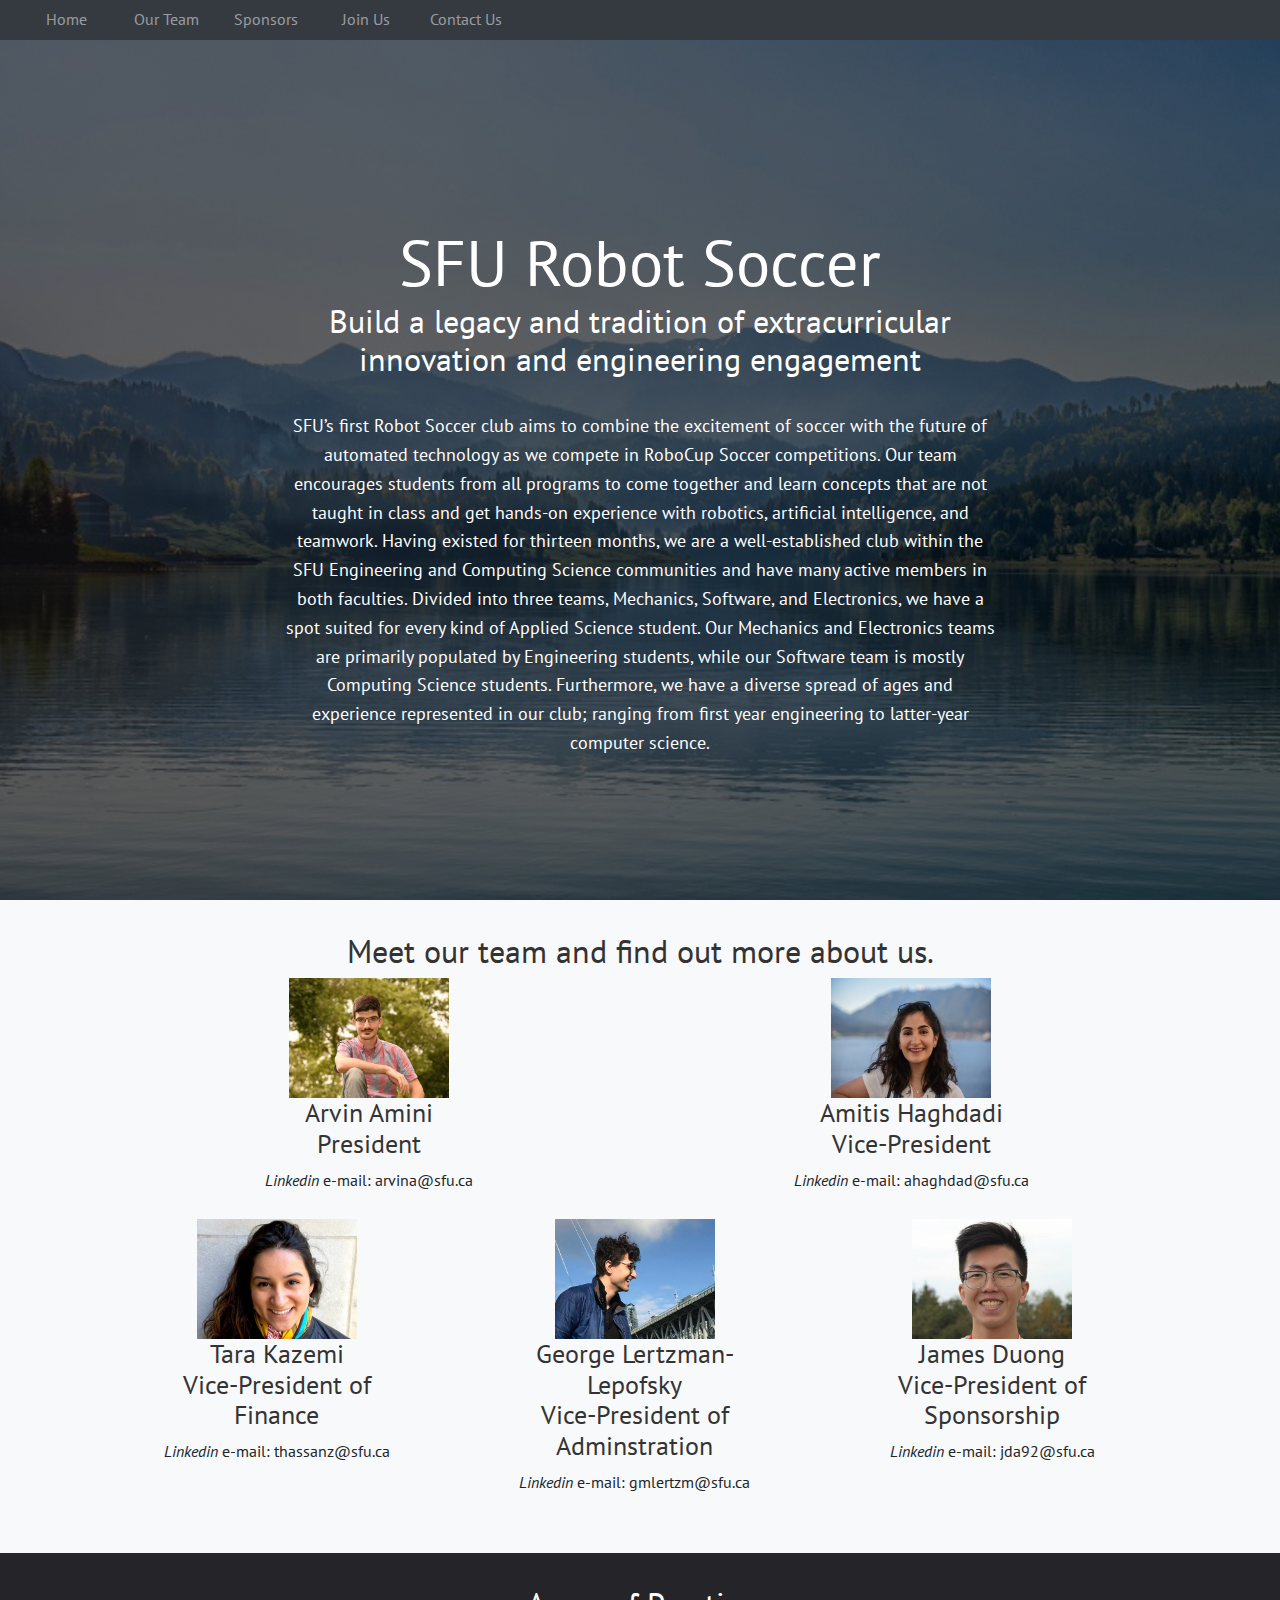
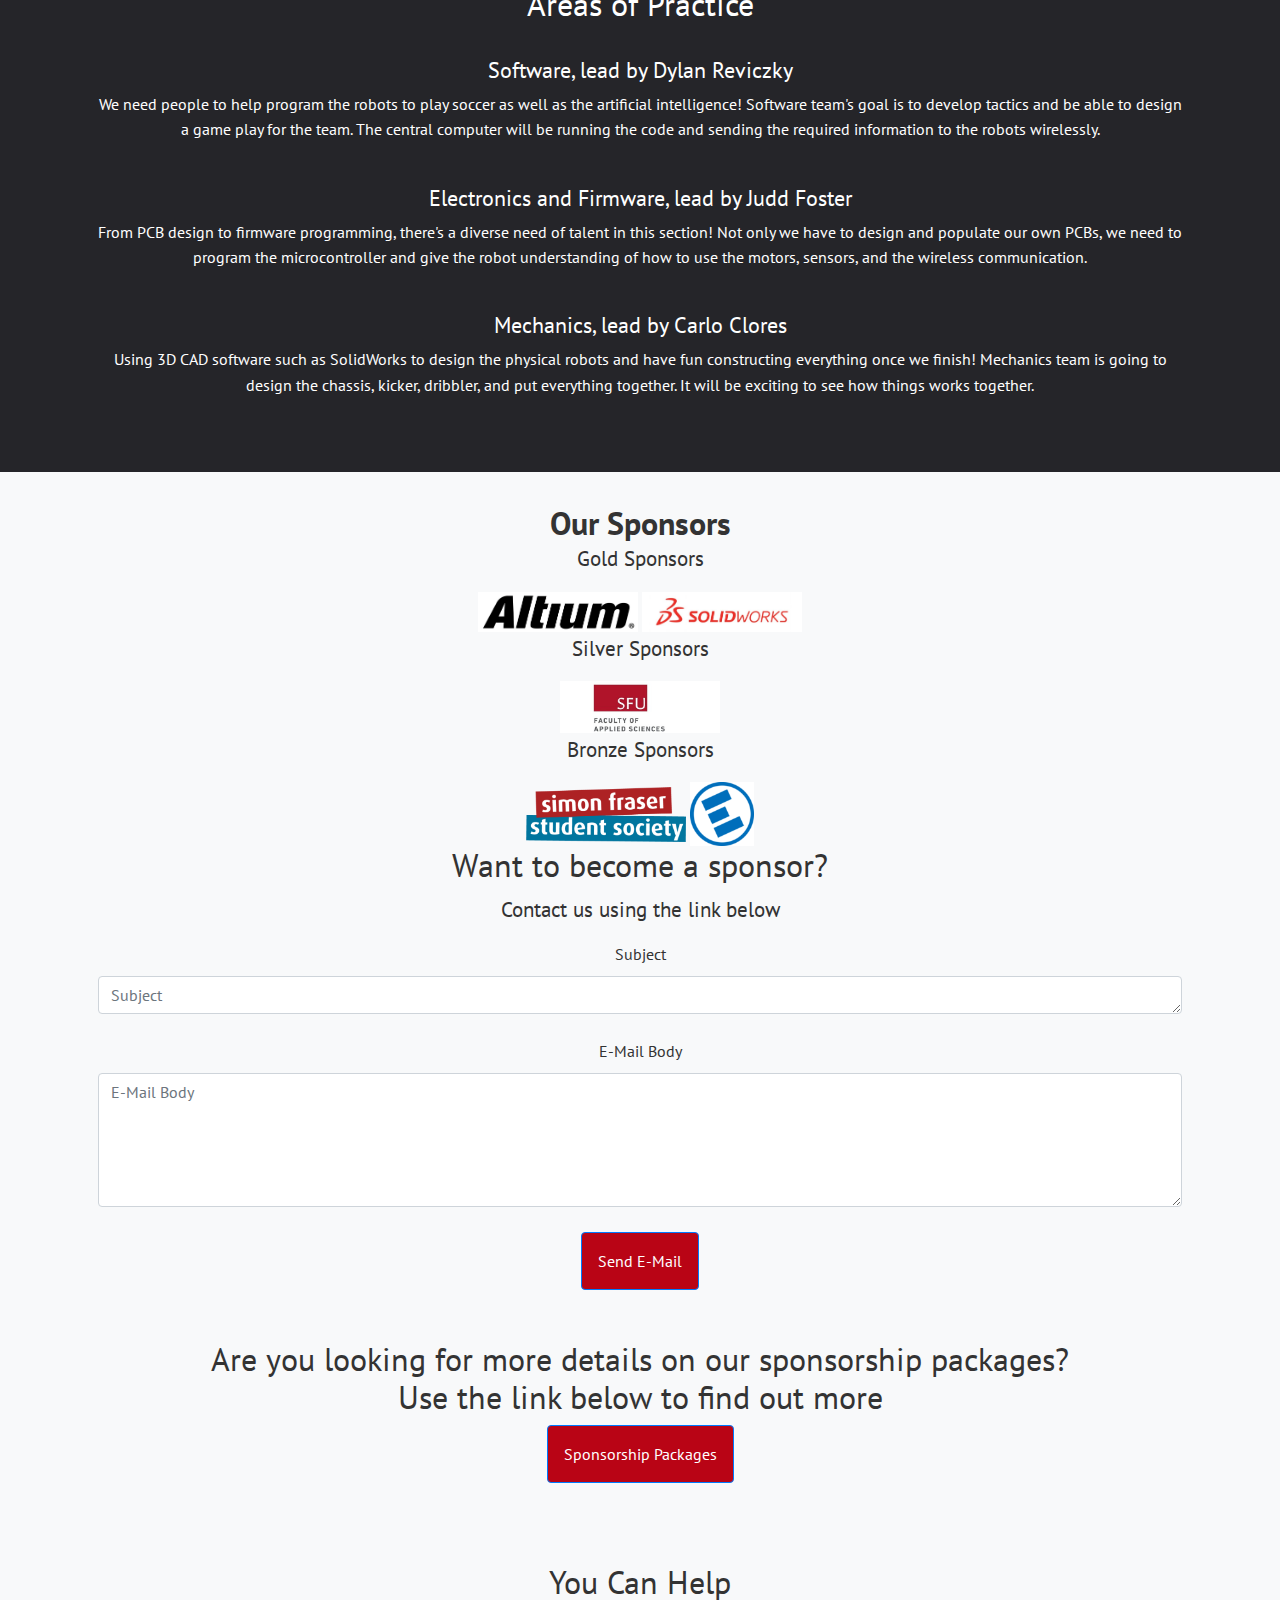
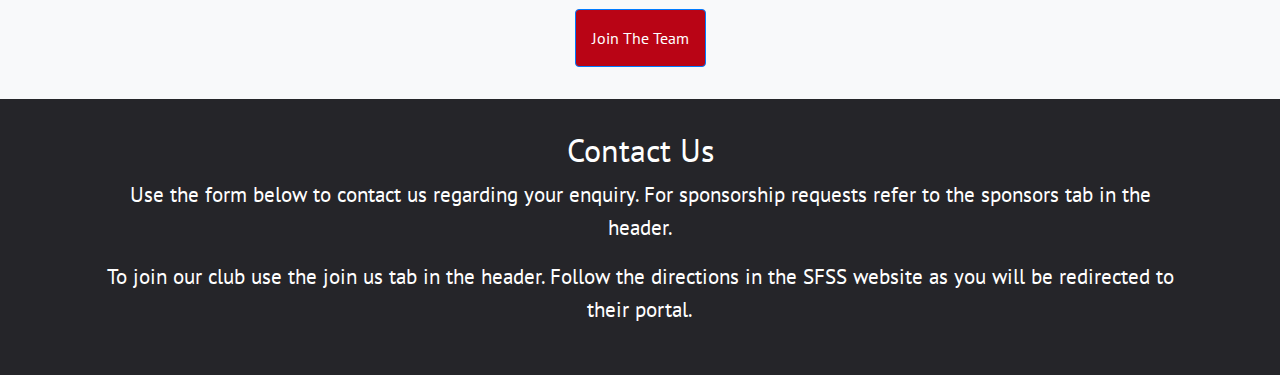
<file: index.html>
<!DOCTYPE html>
<html lang="en">

<head>
    <meta charset="UTF-8">
    <meta name="viewport" content="width=device-width, initial-scale=1.0">
    <meta http-equiv="X-UA-Compatible" content="ie=edge">

    <meta name="description" content="SFU Robot Soccer Club.">
    <meta name="keywords" content=" SFU, Simon Fraser, university, robot, soccer, club">
    <meta name="viewport" content="width=device-width, initial-scale=1.0">


    <link rel="stylesheet" href="https://maxcdn.bootstrapcdn.com/bootstrap/4.0.0/css/bootstrap.min.css"
          integrity="sha384-Gn5384xqQ1aoWXA+058RXPxPg6fy4IWvTNh0E263XmFcJlSAwiGgFAW/dAiS6JXm" crossorigin="anonymous">
    <link rel="stylesheet" href="https://use.fontawesome.com/releases/v5.2.0/css/all.css"
          integrity="sha384-hWVjflwFxL6sNzntih27bfxkr27PmbbK/iSvJ+a4+0owXq79v+lsFkW54bOGbiDQ"
          crossorigin="anonymous">
    <link rel="shortcut icon" type="image/x-icon" href="/icon.ico">
    <link rel="stylesheet" href="css/style.css">
    <title>SFU Robot Soccer Club</title>

    <link rel="shortcut icon" href="icon.png" type="image/x-icon">

</head>

<body>

<!-- Showcase & Nav -->
<div>
        <nav class='navbar navbar-expand-lg navbar-dark fixed-top bg-dark'>
            <ul class='navbar-nav mr-auto'>
                <li class="nav-item">
                    <a class="nav-link" href="#showcase">Home</a>
                </li>
                <li class="nav-item">
                    <a class="nav-link"  href='#team'>Our Team</a>
                </li>
                <!--     <li>
                         <a href='#Areas'>Areas-of-Practice</a>
                     </li> -->
                <li class="nav-item">
                    <a class="nav-link"  href='#Sponsors'>Sponsors</a>
                </li>
                <li class="nav-item">
                    <a class="nav-link"  href='#Join'>Join Us</a>
                </li>
                <li class="nav-item">
                    <a class="nav-link"  href='#Contact'>Contact Us</a>
                </li>
            </ul>
        </nav>
</div>
    <div style="background:linear-gradient(
      rgba(0, 0, 0, 0.6),
      rgba(0, 0, 0, 0.6)
    ), url(img/showcase.jpg) no-repeat center/cover;" class="container-fluid" id="showcase">
	<div class="container">
	<div class=row>
		<div class="col">
		</div>
		<div class="col-8">
        <h1 style="text-align:center">SFU Robot Soccer</h1>
		</div>
		<div class="col">
		</div>
	</div>
	<div class="row">
		<div class="col">
		</div>
		<div class="col-8">
        <h2 style="text-align:center">Build a legacy and tradition of extracurricular innovation and engineering engagement</h2>
		</div>
		<div class="col">
		</div>
	</div>
        <br>
	<div class=row>
		<div class="col">
		</div>
		<div class="col-8">
        <p style="text-align:center; font-size:18px">
            SFU’s first Robot Soccer club aims to combine the excitement of soccer with the future of automated
            technology as we compete in RoboCup Soccer competitions. Our team encourages students from all programs to
            come together and learn concepts that are not taught in class and get hands-on experience with robotics,
            artificial intelligence, and teamwork. Having existed for thirteen months, we are a well-established club
            within the SFU Engineering and Computing Science communities and have many active members in both faculties.
            Divided into three teams, Mechanics, Software, and Electronics, we have a spot suited for every kind of
            Applied Science student. Our Mechanics and Electronics teams are primarily populated by Engineering
            students, while our Software team is mostly Computing Science students. Furthermore, we have a diverse
            spread of ages and experience represented in our club; ranging from first year engineering to latter-year
            computer science.
        </p>
		</div>
		<div class="col">
		</div>
	</div>
	</div>
    </div>
</div>


<!-- team Section -->
<section id="team" class="section bg-light">
    <div class="container">
        <h3>Meet our team and find out more about us.</h3>

        <div class="members">
            <div class="sideStackTop">
                <div id="l">

                    <img src="img/arvin.jpg" alt="" style="width:160px;height:120px;">
                    <div class="container">
                        <h4>Arvin Amini <br> President</h4>
                        <a href="https://www.linkedin.com/in/arvin-amini" class="btn-light">
                            <i class="fab fa-linkedin"> Linkedin</i>
                        </a>
                        <a href="mailto:arvina@sfu.ca?Subject=SFU%20Robot%20Club" class="btn-light">
                            <i class="fas fa-envelope"></i> e-mail: arvina@sfu.ca
                        </a>
                    </div>
                </div>

                <div id="r">
                    <img src="img/amitis.jpg" alt="" style="width:160px;height:120px;">

                    <div class="container">
                        <h4>Amitis Haghdadi <br> Vice-President</h4>
                    </div>
                    <div><a href="https://www.linkedin.com/in/amitis-haghdadi-397ba5140/" class="btn-light">
                        <i class="fab fa-linkedin-in"> Linkedin</i>
                    </a>
                        <a href="mailto:ahaghdad@sfu.ca?Subject=SFU%20Robot%20Club" class="btn-light">
                            <i class="fas fa-envelope"></i> e-mail: ahaghdad@sfu.ca
                        </a>
                    </div>

                </div>


            </div>
		<br>
            <div class="sideStackBottom">


                <div id="rr">

                    <img src="img/tara.jpg" alt="" style="width:160px;height:120px;">
                    <div class="container">
                        <h4>Tara Kazemi
                            <br>Vice-President of Finance</h4>
                    </div>
                    <a href="https://www.linkedin.com/in/tarahk/" class="btn-light">
                        <i class="fab fa-linkedin-in"> Linkedin</i>
                    </a>
                    <a href="mailto:thassanz@sfu.ca?Subject=SFU%20Robot%20Club" class="btn-light">
                        <i class="fas fa-envelope"></i> e-mail: thassanz@sfu.ca
                    </a>
                </div>
                <div id="ll">

                    <img src="img/george.jpg" alt="" style="width:160px;height:120px;">
                    <div class="container">
                        <h4>George Lertzman-Lepofsky
                            <br>Vice-President of Adminstration</h4>
                    </div>
                    <a href="https://www.linkedin.com/in/georgelertzmanlepofsky/" class="btn-light">
                        <i class="fab fa-linkedin-in"> Linkedin</i>
                    </a>
                    <a href="mailto:gmlertzm@sfu.ca?Subject=SFU%20Robot%20Club" class="btn-light">
                        <i class="fas fa-envelope"></i> e-mail: gmlertzm@sfu.ca
                    </a>
                </div>
		<div id="cent">
			<img src="img/james.jpg" alt="" style="width:160px;height:120px;">
			<div class="container">
				<h4>James Duong
					<br>Vice-President of Sponsorship</h4>
			</div>
			<a href="https://www.linkedin.com/in/jamestduong/" class="btn-light">
				<i class="fab fa-linkedin-in"> Linkedin</i>
			</a>
			<a href="mailto:jda92@sfu.ca?Subject=SFU%20Robot%20Club" class="btn-light">
				<i class="fas fa-envelope"></i> e-mail: jda92@sfu.ca
			</a>
		</div>
            </div><br>

        </div>
    </div>
</section>


<!-- Areas Section -->
<section id="Areas" class="section">
    <div class="container">
        <div>
            <h3> Areas of Practice </h3>
            <br>
            <h2> Software, lead by Dylan Reviczky</h2>
            <p>We need people to help program the robots to play soccer as well as the artificial intelligence! Software
                team's goal is to develop tactics and be able to design a game play for the team. The central computer
                will be running the code and sending the required information to the robots wirelessly.</p>

            <br>
            <h2> Electronics and Firmware, lead by Judd Foster </h2>
            <p>From PCB design to firmware programming, there's a diverse need of talent in this section! Not only we
                have to design and populate our own PCBs, we need to program the microcontroller and give the robot
                understanding of how to use the motors, sensors, and the wireless communication. </p>

            <br>
            <h2> Mechanics, lead by Carlo Clores </h2>
            <p>Using 3D CAD software such as SolidWorks to design the physical robots and have fun constructing
                everything once we finish! Mechanics team is going to design the chassis, kicker, dribbler, and put
                everything together. It will be exciting to see how things works together.</p>

            <br>

        </div>
    </div>

</section>
<!-- Sponsors Section -->
<section id="Sponsors" class="section bg-light">
    <div class="container">
        <h3 class="section-head">
            <i class="fas fa-award"></i> <b>Our Sponsors</b>
        </h3>


        <p class="lead"> Gold Sponsors</p>
        <img src="img/Altium.jpg" alt="Altium image">
        <img src="img/SolidWorks.jpg" alt="SolidWorks image">

        <p class="lead"> Silver Sponsors</p>

        <img src="img/FAS.jpg" alt="FAS image">

        <p class="lead"> Bronze Sponsors </p>

        <img src="img/SFSS.png" alt="SFSS image">
        <img id="E-img" src="img/E.png" alt="E  image">

        <br>
        <h3>Want to become a sponsor?</h3>
        <p class="lead">Contact us using the link below </p>
        <div id="formWrapper">
            <form>
                <div class="form-group">
                    <label for="subjectLine">Subject</label>
                    <textarea class="form-control" id="subjectLine" rows="1" placeholder="Subject"></textarea>
                    <br>
                    <label for="msg">E-Mail Body</label>
                    <textarea class="form-control" id="msg" rows="5" placeholder="E-Mail Body"></textarea>

                    <br>
                    <button type="submit" class="btn btn-primary mb-2" onclick="sendEMail()">Send E-Mail</button>
                </div>
            </form>
        </div>
        <br>

        <h3 class="leadSM"> Are you looking for more details on our sponsorship packages?
            <br>
            Use the link below to find out
            more </h3>
        <a href="#files/Sponsorship+Package.docx" class="btn btn-primary mb" download="Sponsorship+Package.docx">Sponsorship
            Packages</a>
    </div>
</section>

<!-- Join Us Section -->
<section id="Join" class="section bg-light">
    <div class="container">
        <h3>You Can Help</h3>
        <a class="btn btn-primary"
           href="https://cas.sfu.ca/cas/login?renew=true&service=http%3A%2F%2Fgo.sfss.ca%2Fclubs%2F721%2Fjoin"
           role="button">Join The Team</a>

    </div>
</section>

<!-- Contact Section -->
<section id="Contact" class="section">
    <div class="container">
        <h3>Contact Us</h3>
        <p class="lead">Use the form below to contact us regarding your enquiry. For sponsorship requests refer to the
            sponsors tab in the header. </p>

        <p class="lead">To join our club use the join us tab in the header. Follow the directions in the SFSS website as
            you will be redirected to their portal. </p>
    </div>
</section>
<script src="https://code.jquery.com/jquery-3.2.1.slim.min.js" integrity="sha384-KJ3o2DKtIkvYIK3UENzmM7KCkRr/rE9/Qpg6aAZGJwFDMVNA/GpGFF93hXpG5KkN" crossorigin="anonymous"></script>
<script src="https://cdnjs.cloudflare.com/ajax/libs/popper.js/1.12.9/umd/popper.min.js" integrity="sha384-ApNbgh9B+Y1QKtv3Rn7W3mgPxhU9K/ScQsAP7hUibX39j7fakFPskvXusvfa0b4Q" crossorigin="anonymous"></script>
<script src="https://maxcdn.bootstrapcdn.com/bootstrap/4.0.0/js/bootstrap.min.js" integrity="sha384-JZR6Spejh4U02d8jOt6vLEHfe/JQGiRRSQQxSfFWpi1MquVdAyjUar5+76PVCmYl" crossorigin="anonymous"></script>

<script src="js/main.js"></script>
</body>

</html>
</file>
<file: css/style.css>
@import url('https://fonts.googleapis.com/css?family=PT+Sans');

/* CSS Variables */
:root {
    --primary-color: #b90415;
    --primary-color-hover: #d3071b;
    --secondary-color: #103063;
    --secondary-color-hover: #143f85;
    --light-color: #f4f4f4;
}

body {
    font-family: 'PT Sans', sans-serif;
    background-color: #252529;
    margin: 0;
    color: #fff;
    line-height: 1.6;
}

img {
    width: 100%;
}

a {
    text-decoration: none;
    color: #ccc;
}

/* Section */
.section {
    padding: 2rem 0;
}

.projects {
    display: grid;
    grid-gap: 0.7rem;
    grid-template-columns: 1fr;

}

.members {

}

.sideStackTop {
    float: top;
    display: flex;
    flex-direction: row;
    flex-wrap: wrap;

}

.sideStackBottom {
    float: bottom;
    display: flex;
    flex-direction: row;
    flex-wrap: wrap;

}

#l {
    width: 50%;

    float: left;
}

#r {
    width: 50%;
    float: right;
}

#rr {
    width: 33%;
    float: right;
}

#ll {
    width: 33%;
    float: left;

}
#cent {
   width: 33%;
   float:center;
}

img {

    width: 10rem;
}
#E-img {
    width: 4rem;
}

img:hover {
    box-shadow: 0 1px 10px 4px rgba(255, 0, 0, 0.2);
}

.section-head {
    font-size: 2.5rem;
    margin: 0;
}

.section h4 {
    font-size: 1.6rem;
}
.section h3 {
     font-size: 2rem;
 }

.section h2 {
    font-size: 1.4rem;
}

section#entertainment {
    background: url(../img/section-bg.jpg) no-repeat bottom/cover;
    padding: 10rem 0;
}

.gift-cards {
    display: grid;
    grid-gap: 20px;
    grid-template-columns: repeat(2, 1fr);
    text-align: left;
}

/* Showcase */
#showcase {
    margin: 0;
    padding: 0;
    background: url('../img/showcase.jpg') no-repeat center/cover;
    width: 100%;
    height: 100vh;
    position: relative;
    overflow-y: hidden;
}

#showcase .container {
    margin-top: 25vh;
}

#showcase h1 {
    font-size: 4rem;
    margin-bottom: 0;
}

#showcase h2 {
    font-size: 2rem;
}

/* Footer */
footer .footer-cols {
    display: grid;
    grid-gap: 20px;
    grid-template-columns: repeat(4, 1fr);
    padding: 2rem;
    text-align: left;
    font-size: 14px;
}

footer .footer-cols ul {
    list-style: none;
}

footer .footer-cols ul li:first-child {
    font-size: 1.2rem;
    padding-bottom: 0.5rem;
    border-bottom: #444 solid 1px;
    margin-bottom: 1rem;
}

footer .footer-bottom {
    background: #333;
    padding: 1rem;
}

/* Utility Classes */
.container {
    max-width: 1180px;
    text-align: center;
    margin: 0 auto;
    padding: 0 3rem;
}

.lead {
    font-size: 1.3rem;
}
.leadSM {
    font-size: 1.2rem;
}

.text-center {
    text-align: center;
}

/* Buttons */
.btn {
    padding: 1rem;
    color: #fff;
    display: inline-block;
}

.btn-primary {
    background: var(--primary-color);
}

.btn-primary:hover {
    background: var(--primary-color-hover);
}

.btn-secondary {
    background: var(--secondary-color);
}

.btn-secondary:hover {
    background: var(--secondary-color-hover);
}

/* Text colors */
.text-primary {
    color: var(--primary-color);
}

.text-secondary {
    color: var(--secondary-color);
}

.text-light {
    color: var(--light-color);
}

.bg-light {
     background: var(--light-color);
     color: #333;
 }

.bg-white {
    background: var(--light-color);
    color: #333;
}

.mb {
    margin-bottom: 1rem;
}

.mt {
    margin-top: 1rem;
}

/* Navigation */
nav {
    height: 40px;
    width: 100%;
    background-color: #333;
    color: #eee;
    position: fixed;
}

nav ul {
    padding: 0;
    margin: 0;
}

nav li {
    display: inline;
    float: left;
}

nav a {
    display: inline-block;
    width: 100px;
    text-align: center;
    text-decoration: none;
    padding: 10px 0;
    color: #eee;
    text-decoration: none;
}

nav li:hover {
    background-color: #444;
}

nav a#openup {
    display: none;
}

@media screen and (max-width: 580px) {
    .hide-on-small {
        display: none;
    }

    #showcase {
        height: 50vh;
    }

    #showcase .container {
        margin-top: 15vh;
    }

    #showcase h1 {
        font-size: 3rem;
    }

    #showcase h2 {
        font-size: 1.5rem;
    }

    nav {
        height: auto;
        border-bottom: 0;
    }

    nav ul {
        display: none;
        height: auto;
    }

    nav li {
        width: 100%;
        float: left;
        position: relative;
    }

    nav a {
        text-align: left;
        width: 100%;
        text-indent: 25px;
        background: #333;
        border-bottom: 1px solid #555;
    }

    nav a:hover {
        background: #444;
    }

    nav a#openup:after {
        content: '|||';
        transform: rotate(-90deg);
        -ms-transform: rotate(-90deg);
        /* IE 9 */
        -webkit-transform: rotate(-90deg);
        /* Safari and Chrome */
        width: 30px;
        height: 30px;
        display: inline-block;
        position: absolute;
        right: 5px;
        top: 20px;
    }

    nav a#openup {
        display: block;
        background-color: #333;
        width: 100%;
        position: relative;
    }
}

.cf:before,
.cf:after {
    content: '';
    display: table;
}

.cf:after {
    clear: both;
}

.cf {
    zoom: 1;
}

@media screen and (max-width: 780px) {

    footer .footer-cols {
        display: none;
    }
}

@media screen and (max-height: 580px) {
    #showcase p.lead {
        display: none;
    }
}
</file>
